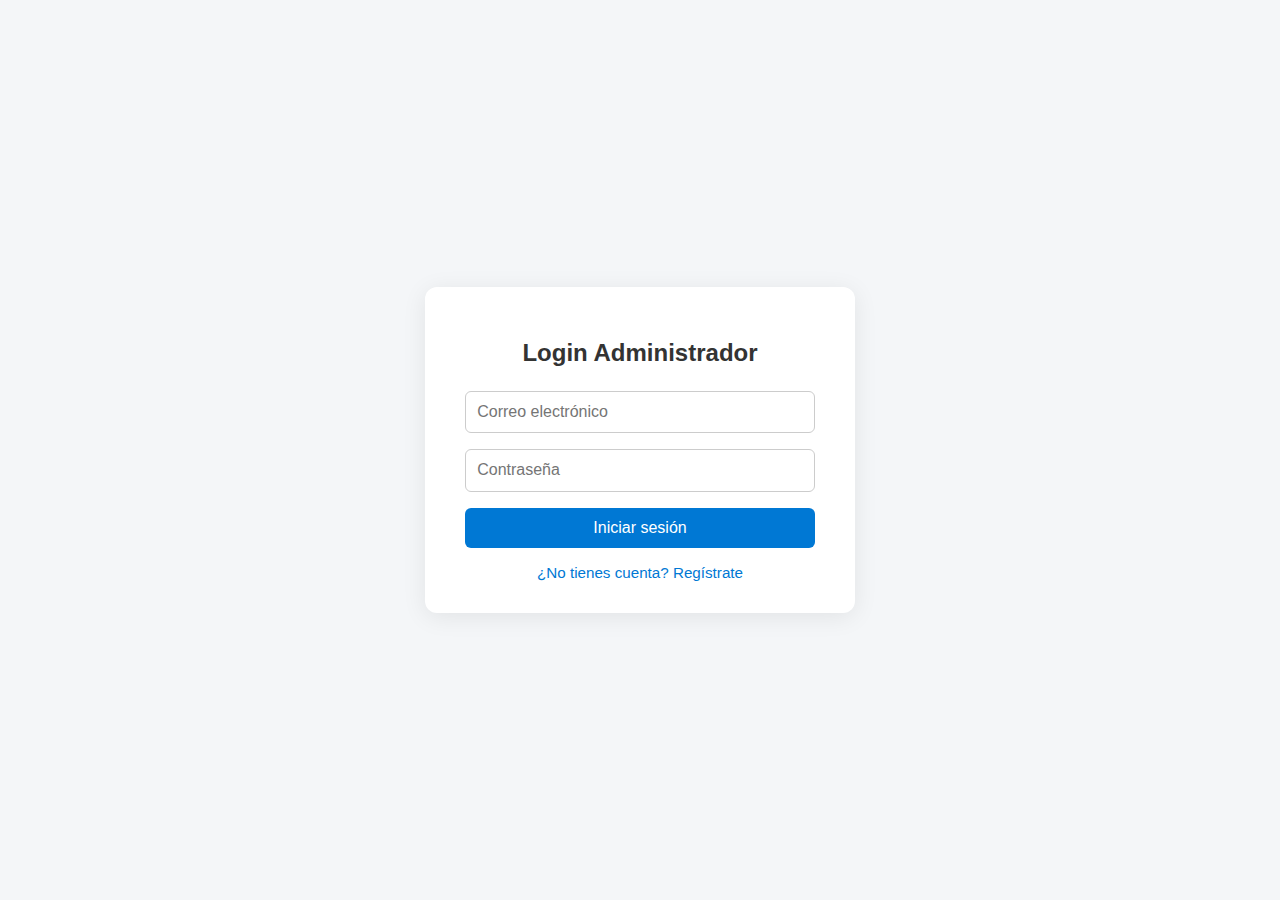
<file: login-admin.html>
<!DOCTYPE html>
<html lang="es">
<head>
    <meta charset="UTF-8">
    <meta name="viewport" content="width=device-width, initial-scale=1.0">
    <title>Login Admin</title>
    <link rel="stylesheet" href="estilos.css">
</head>
<body>
    <div class="form-container">
        <h2>Login Administrador</h2>
        <form>
            <input type="email" placeholder="Correo electrónico" required>
            <input type="password" placeholder="Contraseña" required>
            <button type="submit">Iniciar sesión</button>
        </form>
        <a href="registro-admin.html">¿No tienes cuenta? Regístrate</a>
    </div>
</body>
</html>
</file>
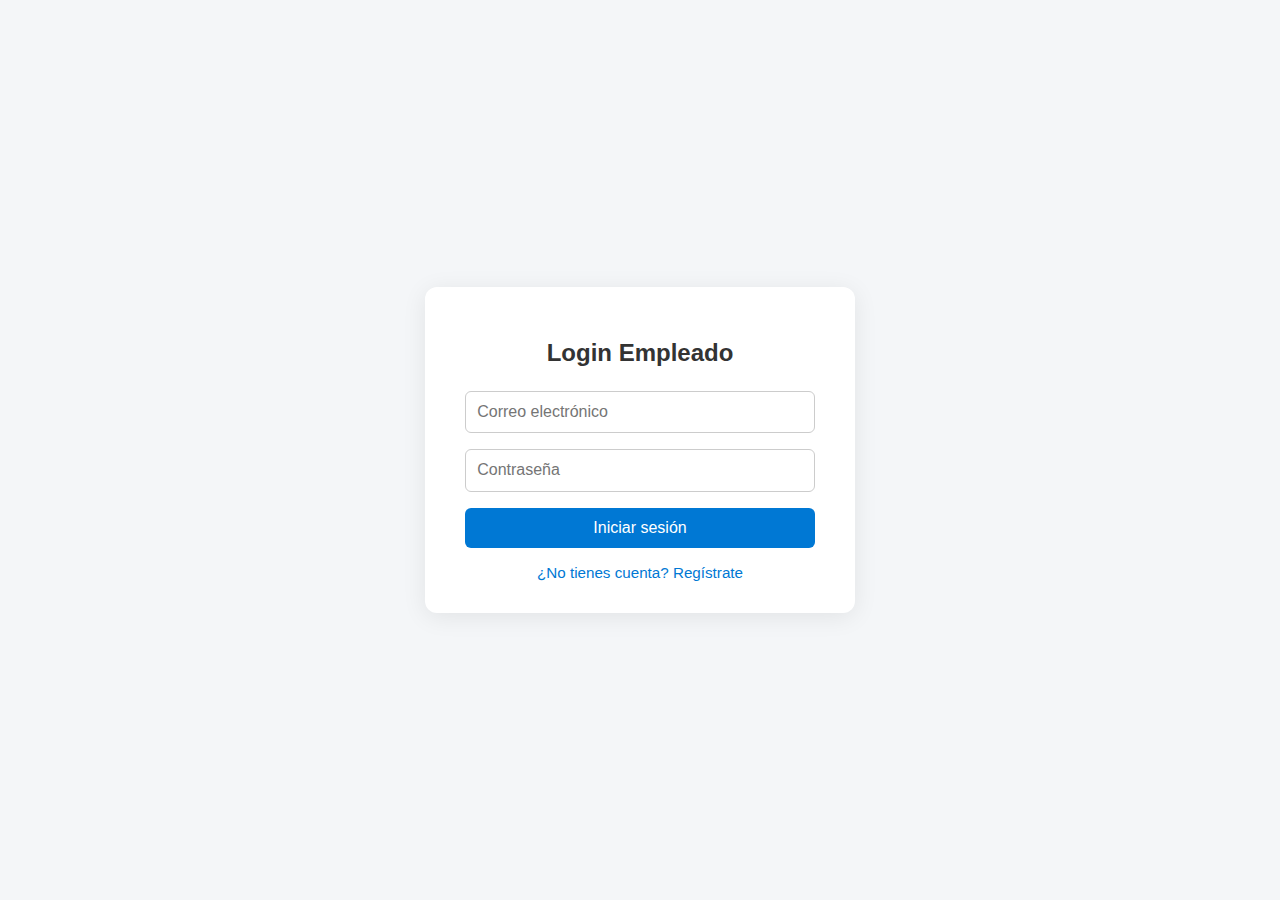
<file: login-empleado.html>
<!DOCTYPE html>
<html lang="es">
<head>
    <meta charset="UTF-8">
    <meta name="viewport" content="width=device-width, initial-scale=1.0">
    <title>Login Empleado</title>
    <link rel="stylesheet" href="estilos.css">
</head>
<body>
    <div class="form-container">
        <h2>Login Empleado</h2>
        <form>
            <input type="email" placeholder="Correo electrónico" required>
            <input type="password" placeholder="Contraseña" required>
            <button type="submit">Iniciar sesión</button>
        </form>
        <a href="registro-empleado.html">¿No tienes cuenta? Regístrate</a>
    </div>
</body>
</html>
</file>
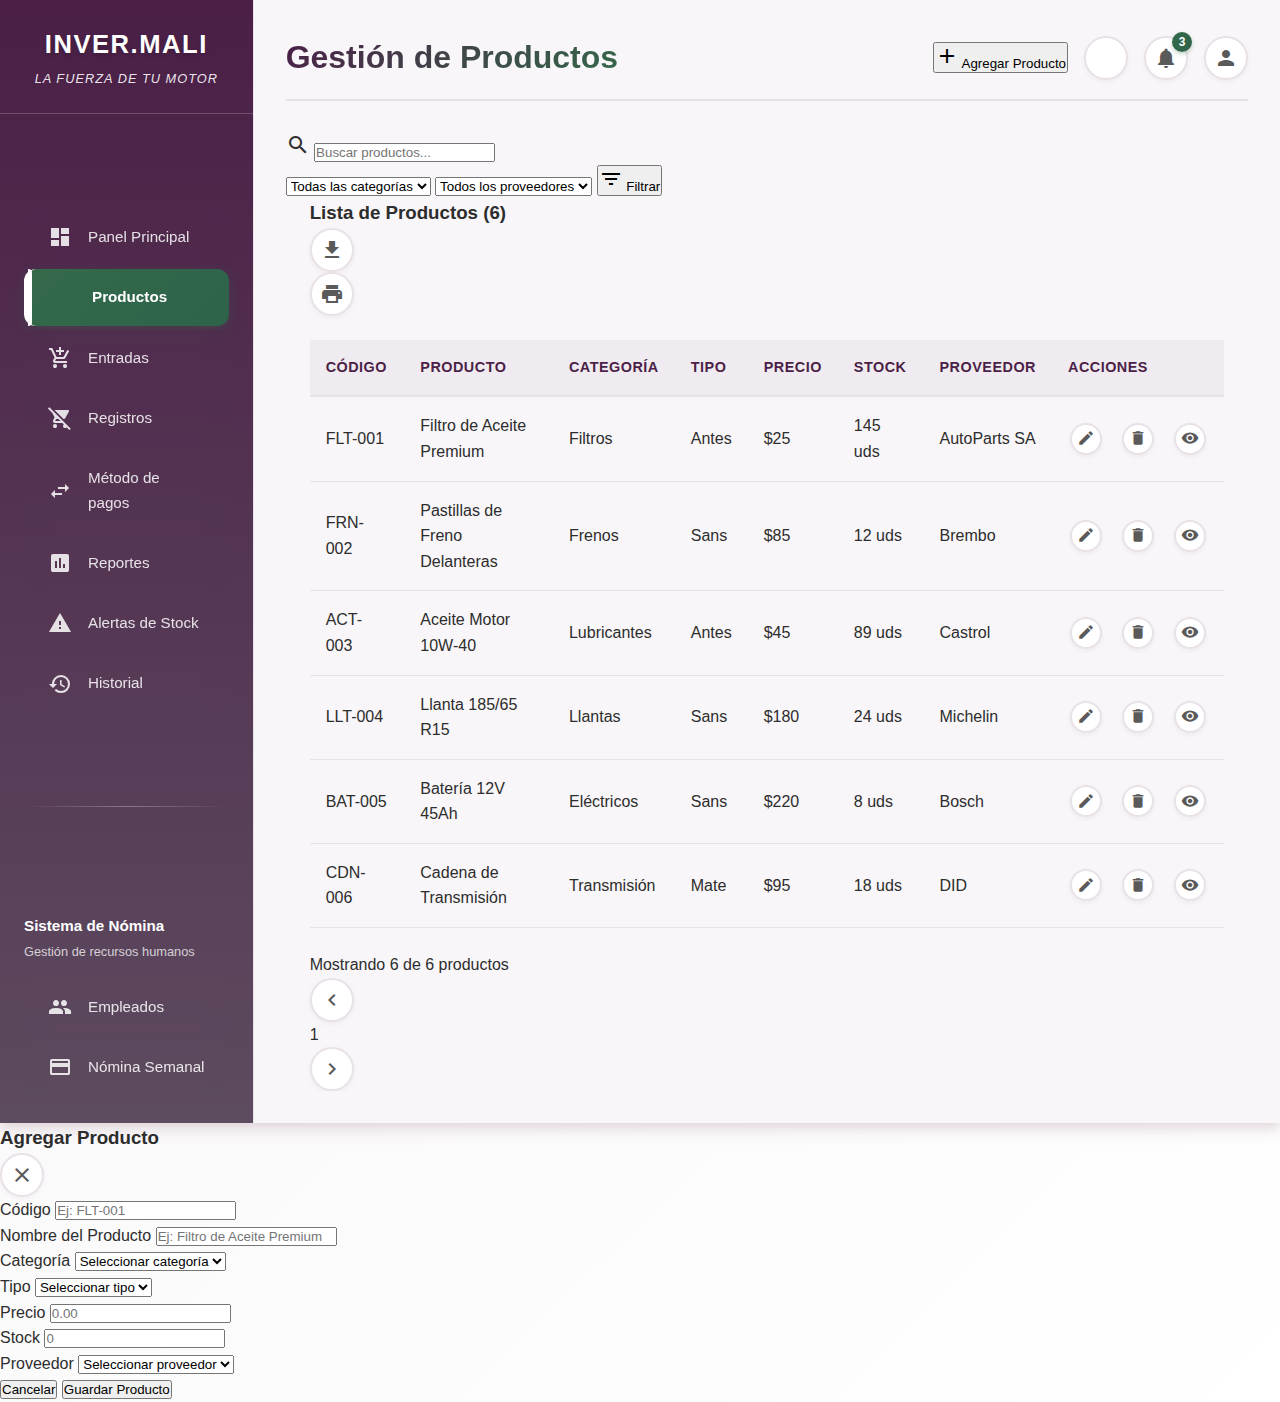
<file: productos.html>
<!DOCTYPE html>
<html lang="es">
<head>
    <meta charset="UTF-8">
    <meta name="viewport" content="width=device-width, initial-scale=1.0">
    <title>INVER.MALI - Gestión de Productos</title>
    <link rel="stylesheet" href="css/productos.css">
    <link href="https://fonts.googleapis.com/icon?family=Material+Icons" rel="stylesheet">
</head>
<body>
    <div class="container">
        <aside class="sidebar">
            <div class="logo-area">
                <div class="logo">
                    <div class="logo-image">
                        <!-- Logo INVER.MALI -->
                        <div class="logo-text">
                            <span class="logo-main">INVER.MALI</span>
                            <span class="logo-subtitle">LA FUERZA DE TU MOTOR</span>
                        </div>
                    </div>
                </div>
            </div>

            <div class="menu-section">
                <a href="index.html" class="menu-item">
                    <i class="material-icons menu-icon">dashboard</i>
                    <span>Panel Principal</span>
                </a>
                <a href="productos.html" class="menu-item active">
                    <i class="material-icons menu-icon">inventory_2</i>
                    <span>Productos</span>
                </a>
                <a href="#" class="menu-item">
                    <i class="material-icons menu-icon">add_shopping_cart</i>
                    <span>Entradas</span>
                </a>
                <a href="#" class="menu-item">
                    <i class="material-icons menu-icon">remove_shopping_cart</i>
                    <span>Registros</span>
                </a>
                <a href="#" class="menu-item">
                    <i class="material-icons menu-icon">swap_horiz</i>
                    <span>Método de pagos</span>
                </a>
                <a href="#" class="menu-item">
                    <i class="material-icons menu-icon">assessment</i>
                    <span>Reportes</span>
                </a>
                <a href="#" class="menu-item">
                    <i class="material-icons menu-icon">warning</i>
                    <span>Alertas de Stock</span>
                </a>
                <a href="#" class="menu-item">
                    <i class="material-icons menu-icon">history</i>
                    <span>Historial</span>
                </a>
            </div>

            <hr class="divider">

            <div class="menu-section bottom-section">
                <p class="section-title">Sistema de Nómina</p>
                <p class="section-subtitle">Gestión de recursos humanos</p>
                <a href="#" class="menu-item">
                    <i class="material-icons menu-icon">people</i>
                    <span>Empleados</span>
                </a>
                <a href="#" class="menu-item">
                    <i class="material-icons menu-icon">payments</i>
                    <span>Nómina Semanal</span>
                </a>
            </div>
        </aside>

        <main class="main-content">
            <header class="top-bar">
                <h1 class="page-title">Gestión de Productos</h1>
                <div class="action-buttons">
                    <button class="btn btn-primary" id="addProductBtn">
                        <i class="material-icons">add</i>
                        Agregar Producto
                    </button>
                    <button class="icon-btn" id="darkModeToggle">
                        <i class="material-icons">dark_mode</i>
                    </button>
                    <button class="icon-btn" id="notificationsBtn">
                        <i class="material-icons">notifications</i>
                        <span class="notification-badge">3</span>
                    </button>
                    <button class="icon-btn" id="profileBtn">
                        <i class="material-icons">person</i>
                    </button>
                </div>
            </header>

            <!-- Filtros y búsqueda -->
            <div class="filters-section">
                <div class="search-box">
                    <i class="material-icons">search</i>
                    <input type="text" placeholder="Buscar productos...">
                </div>
                <div class="filter-controls">
                    <select class="filter-select">
                        <option value="">Todas las categorías</option>
                        <option value="Filtros">Filtros</option>
                        <option value="Frenos">Frenos</option>
                        <option value="Lubricantes">Lubricantes</option>
                        <option value="Llantas">Llantas</option>
                        <option value="Eléctricos">Eléctricos</option>
                        <option value="Transmisión">Transmisión</option>
                    </select>
                    <select class="filter-select">
                        <option value="">Todos los proveedores</option>
                        <option value="AutoParts SA">AutoParts SA</option>
                        <option value="Brembo">Brembo</option>
                        <option value="Castrol">Castrol</option>
                        <option value="Michelin">Michelin</option>
                        <option value="Bosch">Bosch</option>
                        <option value="DID">DID</option>
                    </select>
                    <button class="btn btn-outline">
                        <i class="material-icons">filter_list</i>
                        Filtrar
                    </button>
                </div>
            </div>

            <!-- Tabla de productos -->
            <div class="table-container">
                <div class="table-header">
                    <h3>Lista de Productos (6)</h3>
                    <div class="table-actions">
                        <button class="icon-btn">
                            <i class="material-icons">file_download</i>
                        </button>
                        <button class="icon-btn">
                            <i class="material-icons">print</i>
                        </button>
                    </div>
                </div>
                
                <table class="products-table">
                    <thead>
                        <tr>
                            <th>Código</th>
                            <th>Producto</th>
                            <th>Categoría</th>
                            <th>Tipo</th>
                            <th>Precio</th>
                            <th>Stock</th>
                            <th>Proveedor</th>
                            <th>Acciones</th>
                        </tr>
                    </thead>
                    <tbody>
                        <tr>
                            <td>FLT-001</td>
                            <td>Filtro de Aceite Premium</td>
                            <td>Filtros</td>
                            <td><span class="badge badge-info">Antes</span></td>
                            <td>$25</td>
                            <td>
                                <div class="stock-info">
                                    <span>145 uds</span>
                                    <div class="stock-bar">
                                        <div class="stock-level high"></div>
                                    </div>
                                </div>
                            </td>
                            <td>AutoParts SA</td>
                            <td>
                                <div class="action-buttons">
                                    <button class="icon-btn small">
                                        <i class="material-icons">edit</i>
                                    </button>
                                    <button class="icon-btn small">
                                        <i class="material-icons">delete</i>
                                    </button>
                                    <button class="icon-btn small">
                                        <i class="material-icons">visibility</i>
                                    </button>
                                </div>
                            </td>
                        </tr>
                        <tr>
                            <td>FRN-002</td>
                            <td>Pastillas de Freno Delanteras</td>
                            <td>Frenos</td>
                            <td><span class="badge badge-warning">Sans</span></td>
                            <td>$85</td>
                            <td>
                                <div class="stock-info">
                                    <span>12 uds</span>
                                    <div class="stock-bar">
                                        <div class="stock-level low"></div>
                                    </div>
                                </div>
                            </td>
                            <td>Brembo</td>
                            <td>
                                <div class="action-buttons">
                                    <button class="icon-btn small">
                                        <i class="material-icons">edit</i>
                                    </button>
                                    <button class="icon-btn small">
                                        <i class="material-icons">delete</i>
                                    </button>
                                    <button class="icon-btn small">
                                        <i class="material-icons">visibility</i>
                                    </button>
                                </div>
                            </td>
                        </tr>
                        <tr>
                            <td>ACT-003</td>
                            <td>Aceite Motor 10W-40</td>
                            <td>Lubricantes</td>
                            <td><span class="badge badge-info">Antes</span></td>
                            <td>$45</td>
                            <td>
                                <div class="stock-info">
                                    <span>89 uds</span>
                                    <div class="stock-bar">
                                        <div class="stock-level medium"></div>
                                    </div>
                                </div>
                            </td>
                            <td>Castrol</td>
                            <td>
                                <div class="action-buttons">
                                    <button class="icon-btn small">
                                        <i class="material-icons">edit</i>
                                    </button>
                                    <button class="icon-btn small">
                                        <i class="material-icons">delete</i>
                                    </button>
                                    <button class="icon-btn small">
                                        <i class="material-icons">visibility</i>
                                    </button>
                                </div>
                            </td>
                        </tr>
                        <tr>
                            <td>LLT-004</td>
                            <td>Llanta 185/65 R15</td>
                            <td>Llantas</td>
                            <td><span class="badge badge-warning">Sans</span></td>
                            <td>$180</td>
                            <td>
                                <div class="stock-info">
                                    <span>24 uds</span>
                                    <div class="stock-bar">
                                        <div class="stock-level medium"></div>
                                    </div>
                                </div>
                            </td>
                            <td>Michelin</td>
                            <td>
                                <div class="action-buttons">
                                    <button class="icon-btn small">
                                        <i class="material-icons">edit</i>
                                    </button>
                                    <button class="icon-btn small">
                                        <i class="material-icons">delete</i>
                                    </button>
                                    <button class="icon-btn small">
                                        <i class="material-icons">visibility</i>
                                    </button>
                                </div>
                            </td>
                        </tr>
                        <tr>
                            <td>BAT-005</td>
                            <td>Batería 12V 45Ah</td>
                            <td>Eléctricos</td>
                            <td><span class="badge badge-warning">Sans</span></td>
                            <td>$220</td>
                            <td>
                                <div class="stock-info">
                                    <span>8 uds</span>
                                    <div class="stock-bar">
                                        <div class="stock-level low"></div>
                                    </div>
                                </div>
                            </td>
                            <td>Bosch</td>
                            <td>
                                <div class="action-buttons">
                                    <button class="icon-btn small">
                                        <i class="material-icons">edit</i>
                                    </button>
                                    <button class="icon-btn small">
                                        <i class="material-icons">delete</i>
                                    </button>
                                    <button class="icon-btn small">
                                        <i class="material-icons">visibility</i>
                                    </button>
                                </div>
                            </td>
                        </tr>
                        <tr>
                            <td>CDN-006</td>
                            <td>Cadena de Transmisión</td>
                            <td>Transmisión</td>
                            <td><span class="badge badge-success">Mate</span></td>
                            <td>$95</td>
                            <td>
                                <div class="stock-info">
                                    <span>18 uds</span>
                                    <div class="stock-bar">
                                        <div class="stock-level medium"></div>
                                    </div>
                                </div>
                            </td>
                            <td>DID</td>
                            <td>
                                <div class="action-buttons">
                                    <button class="icon-btn small">
                                        <i class="material-icons">edit</i>
                                    </button>
                                    <button class="icon-btn small">
                                        <i class="material-icons">delete</i>
                                    </button>
                                    <button class="icon-btn small">
                                        <i class="material-icons">visibility</i>
                                    </button>
                                </div>
                            </td>
                        </tr>
                    </tbody>
                </table>
                
                <div class="table-footer">
                    <div class="pagination-info">
                        Mostrando 6 de 6 productos
                    </div>
                    <div class="pagination-controls">
                        <button class="icon-btn" disabled>
                            <i class="material-icons">chevron_left</i>
                        </button>
                        <span class="pagination-page">1</span>
                        <button class="icon-btn" disabled>
                            <i class="material-icons">chevron_right</i>
                        </button>
                    </div>
                </div>
            </div>
        </main>
    </div>

    <!-- Modal para agregar producto -->
    <div class="modal" id="addProductModal">
        <div class="modal-content">
            <div class="modal-header">
                <h3>Agregar Producto</h3>
                <button class="icon-btn close-modal">
                    <i class="material-icons">close</i>
                </button>
            </div>
            <div class="modal-body">
                <form id="productForm">
                    <div class="form-row">
                        <div class="form-group">
                            <label for="productCode">Código</label>
                            <input type="text" id="productCode" placeholder="Ej: FLT-001">
                        </div>
                        <div class="form-group">
                            <label for="productName">Nombre del Producto</label>
                            <input type="text" id="productName" placeholder="Ej: Filtro de Aceite Premium">
                        </div>
                    </div>
                    <div class="form-row">
                        <div class="form-group">
                            <label for="productCategory">Categoría</label>
                            <select id="productCategory">
                                <option value="">Seleccionar categoría</option>
                                <option value="Filtros">Filtros</option>
                                <option value="Frenos">Frenos</option>
                                <option value="Lubricantes">Lubricantes</option>
                                <option value="Llantas">Llantas</option>
                                <option value="Eléctricos">Eléctricos</option>
                                <option value="Transmisión">Transmisión</option>
                            </select>
                        </div>
                        <div class="form-group">
                            <label for="productType">Tipo</label>
                            <select id="productType">
                                <option value="">Seleccionar tipo</option>
                                <option value="Antes">Antes</option>
                                <option value="Sans">Sans</option>
                                <option value="Mate">Mate</option>
                            </select>
                        </div>
                    </div>
                    <div class="form-row">
                        <div class="form-group">
                            <label for="productPrice">Precio</label>
                            <input type="number" id="productPrice" placeholder="0.00">
                        </div>
                        <div class="form-group">
                            <label for="productStock">Stock</label>
                            <input type="number" id="productStock" placeholder="0">
                        </div>
                    </div>
                    <div class="form-group">
                        <label for="productSupplier">Proveedor</label>
                        <select id="productSupplier">
                            <option value="">Seleccionar proveedor</option>
                            <option value="AutoParts SA">AutoParts SA</option>
                            <option value="Brembo">Brembo</option>
                            <option value="Castrol">Castrol</option>
                            <option value="Michelin">Michelin</option>
                            <option value="Bosch">Bosch</option>
                            <option value="DID">DID</option>
                        </select>
                    </div>
                </form>
            </div>
            <div class="modal-footer">
                <button class="btn btn-outline close-modal">Cancelar</button>
                <button class="btn btn-primary" id="saveProductBtn">Guardar Producto</button>
            </div>
        </div>
    </div>

    <script src="javascript/script.js"></script>
    <script>
        // Funcionalidad específica para la página de productos
        document.addEventListener('DOMContentLoaded', function() {
            // Abrir modal para agregar producto
            const addProductBtn = document.getElementById('addProductBtn');
            const addProductModal = document.getElementById('addProductModal');
            const closeModalBtns = document.querySelectorAll('.close-modal');
            
            if (addProductBtn) {
                addProductBtn.addEventListener('click', function() {
                    addProductModal.style.display = 'flex';
                });
            }
            
            // Cerrar modal
            closeModalBtns.forEach(btn => {
                btn.addEventListener('click', function() {
                    addProductModal.style.display = 'none';
                });
            });
            
            // Cerrar modal al hacer clic fuera del contenido
            addProductModal.addEventListener('click', function(e) {
                if (e.target === addProductModal) {
                    addProductModal.style.display = 'none';
                }
            });
            
            // Guardar producto
            const saveProductBtn = document.getElementById('saveProductBtn');
            if (saveProductBtn) {
                saveProductBtn.addEventListener('click', function() {
                    // Aquí iría la lógica para guardar el producto
                    alert('Producto guardado correctamente');
                    addProductModal.style.display = 'none';
                    document.getElementById('productForm').reset();
                });
            }
        });
    </script>
</body>
</html>
</file>
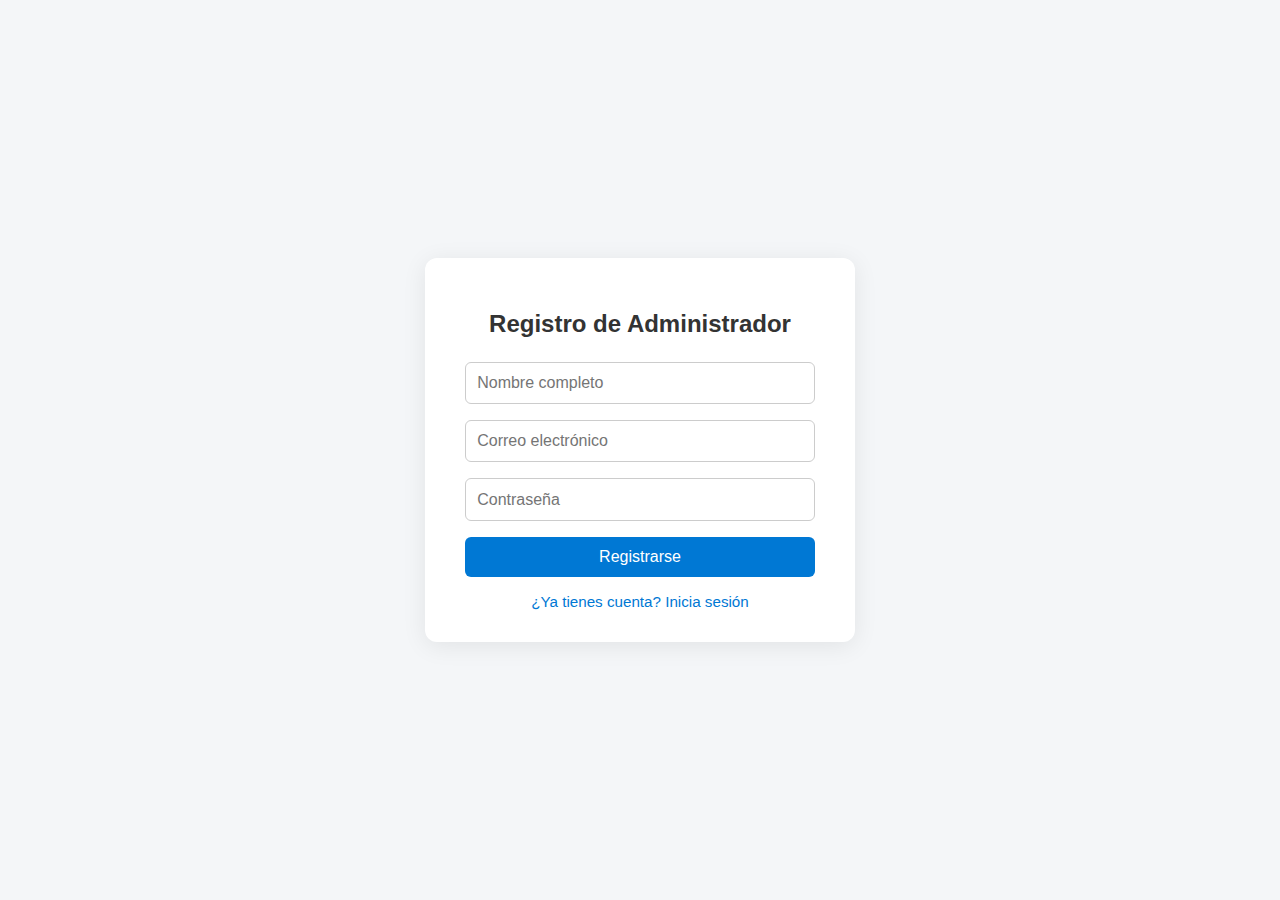
<file: registro-admin.html>
<!DOCTYPE html>
<html lang="es">
<head>
    <meta charset="UTF-8">
    <meta name="viewport" content="width=device-width, initial-scale=1.0">
    <title>Registro Admin</title>
    <link rel="stylesheet" href="estilos.css">
</head>
<body>
    <div class="form-container">
        <h2>Registro de Administrador</h2>
        <form>
            <input type="text" placeholder="Nombre completo" required>
            <input type="email" placeholder="Correo electrónico" required>
            <input type="password" placeholder="Contraseña" required>
            <button type="submit">Registrarse</button>
        </form>
        <a href="login-admin.html">¿Ya tienes cuenta? Inicia sesión</a>
    </div>
</body>
</html>
</file>
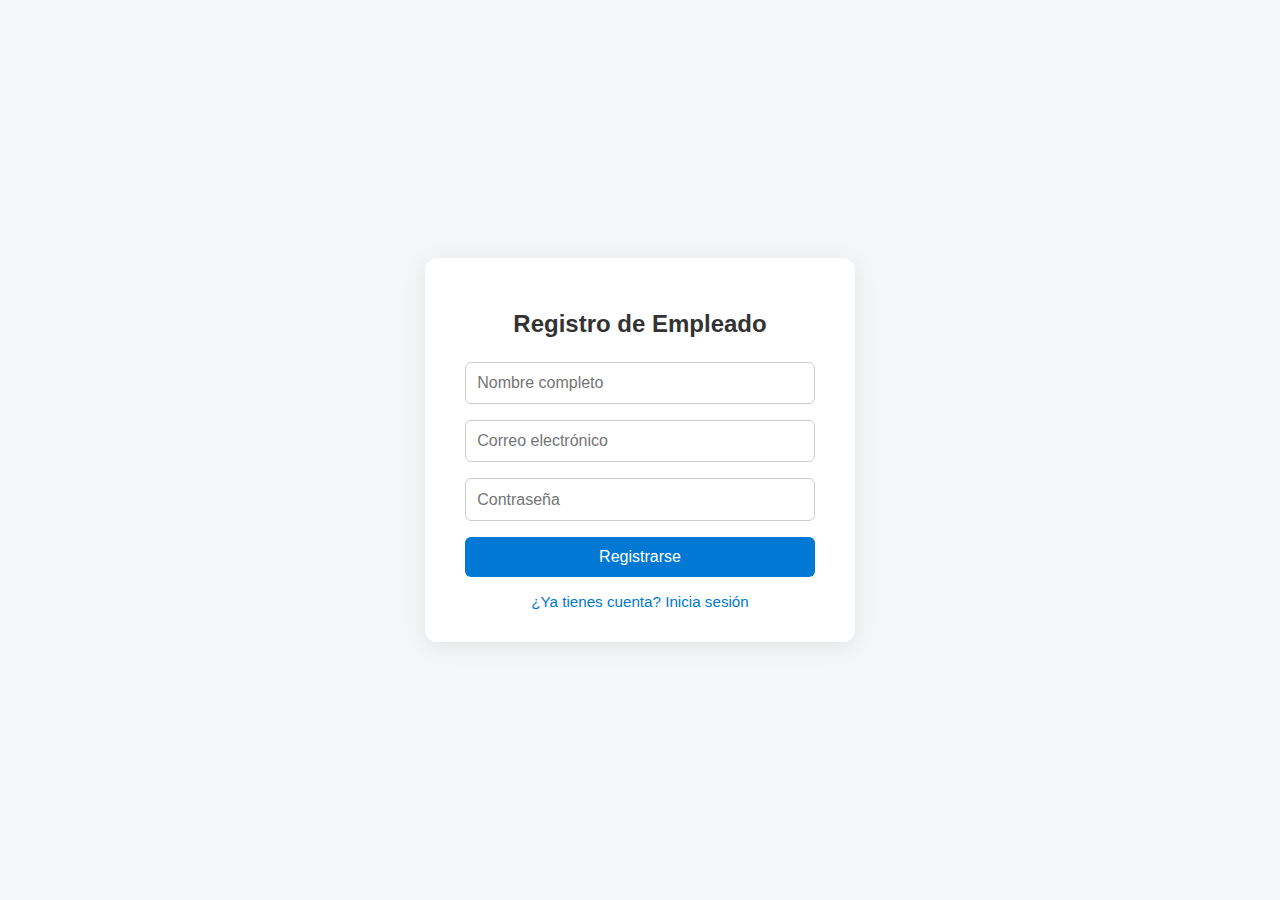
<file: registro-empleado.html>
<!DOCTYPE html>
<html lang="es">
<head>
    <meta charset="UTF-8">
    <meta name="viewport" content="width=device-width, initial-scale=1.0">
    <title>Registro Empleado</title>
    <link rel="stylesheet" href="estilos.css">
</head>
<body>
    <div class="form-container">
        <h2>Registro de Empleado</h2>
        <form>
            <input type="text" placeholder="Nombre completo" required>
            <input type="email" placeholder="Correo electrónico" required>
            <input type="password" placeholder="Contraseña" required>
            <button type="submit">Registrarse</button>
        </form>
        <a href="login-empleado.html">¿Ya tienes cuenta? Inicia sesión</a>
    </div>
</body>
</html>
</file>
<file: estilos.css>
body {
    background: #f4f6f8;
    font-family: 'Segoe UI', Arial, sans-serif;
    margin: 0;
    padding: 0;
    display: flex;
    justify-content: center;
    align-items: center;
    height: 100vh;
}

.form-container {
    background: #fff;
    padding: 2rem 2.5rem;
    border-radius: 12px;
    box-shadow: 0 4px 24px rgba(0,0,0,0.08);
    width: 100%;
    max-width: 350px;
    text-align: center;
}

.form-container h2 {
    margin-bottom: 1.5rem;
    color: #333;
}

.form-container form {
    display: flex;
    flex-direction: column;
    gap: 1rem;
}

.form-container input {
    padding: 0.7rem;
    border: 1px solid #ccc;
    border-radius: 6px;
    font-size: 1rem;
}

.form-container button {
    padding: 0.7rem;
    background: #0078d4;
    color: #fff;
    border: none;
    border-radius: 6px;
    font-size: 1rem;
    cursor: pointer;
    transition: background 0.2s;
}

.form-container button:hover {
    background: #005fa3;
}

.form-container a {
    display: block;
    margin-top: 1rem;
    color: #0078d4;
    text-decoration: none;
    font-size: 0.95rem;
}

.form-container a:hover {
    text-decoration: underline;

    background-color: #f4f4f4;
    font-family: Arial, Helvetica, sans-serif;
    margin: 0;
    padding: 0;
}

h1 {
    color: #2c3e50;
    text-align: center;
    margin-top: 40px;
    font-size: 2.5em;
}

p {
    color: #555;
    text-align: center;
    font-size: 1.2em;
    margin-top: 20px;
}
</file>
<file: css/productos.css>
:root {
    /* Nueva Paleta de Colores Maika Romaní */
    --color-primary: #4b1f47;        /* Lila suave principal */
    --color-primary-light: #5d4b5f;  /* Rosa oscuro */
    --color-secondary: #F8F6F8;      /* Blanco con tono lila muy suave */
    --color-white: #FFFFFF;
    --color-text-dark: #2d2d2d;      /* Texto oscuro elegante */
    --color-text-medium: #5a5a5a;    /* Texto medio */
    --color-text-light: #888888;     /* Texto claro */
    --color-accent: #34694a;         /* Verde principal */
    --color-accent-light: #E8F4ED;   /* Verde muy claro para fondos */
    --color-border: #E8E2E8;
    --color-success: #2E8B57;        /* Verde éxito suave */
    --color-warning: #C77F5B;        /* Naranja terracota - Advertencia */
    --color-error: #D72F5B;          /* Rojo fucsia - Error */
    --color-info: #4A90A4;           /* Azul verdoso suave */
    
    /* Colores adicionales de la paleta */
    --color-accent-secondary: #B46B7F; /* Rosa oscuro secundario */
    --color-tertiary: #2d634a;       /* Verde oscuro para detalles */
    --color-dark: #3a3a3a;           /* Gris oscuro */
    --color-medium: #A88B9C;         /* Lila medio */
    --color-light: #F0EBF0;          /* Lila muy claro */
    
    /* Modo oscuro */
    --dark-bg-primary: #2D2D2D;
    --dark-bg-secondary: #3A3A3A;
    --dark-text-primary: #F8F6F8;
    --dark-text-secondary: #E8E2E8;
    --dark-border: #5A5A5A;
    
    /* Espaciado */
    --spacing-xs: 0.25rem;
    --spacing-sm: 0.5rem;
    --spacing-md: 1rem;
    --spacing-lg: 1.5rem;
    --spacing-xl: 2rem;
    
    /* Bordes */
    --border-radius-sm: 8px;
    --border-radius-md: 12px;
    --border-radius-lg: 16px;
    
    /* Sombras */
    --shadow-sm: 0 2px 4px rgba(168, 139, 156, 0.1);
    --shadow-md: 0 4px 8px rgba(168, 139, 156, 0.15), 0 2px 4px rgba(168, 139, 156, 0.1);
    --shadow-lg: 0 8px 16px rgba(168, 139, 156, 0.2), 0 4px 8px rgba(168, 139, 156, 0.15);
    
    /* Transiciones */
    --transition-fast: 0.2s ease;
    --transition-normal: 0.3s ease;
}

/* Modo oscuro */
.dark-mode {
    --color-secondary: var(--dark-bg-primary);
    --color-white: var(--dark-bg-secondary);
    --color-text-dark: var(--dark-text-primary);
    --color-text-medium: var(--dark-text-secondary);
    --color-text-light: var(--dark-text-secondary);
    --color-border: var(--dark-border);
    --color-accent-light: rgba(52, 105, 74, 0.2);
}

/* Estilos Globales */
* {
    margin: 0;
    padding: 0;
    box-sizing: border-box;
}

body {
    font-family: -apple-system, BlinkMacSystemFont, "Segoe UI", Roboto, Helvetica, Arial, sans-serif;
    background: linear-gradient(135deg, var(--color-secondary) 0%, #FFFFFF 100%);
    color: var(--color-text-dark);
    line-height: 1.6;
    transition: all var(--transition-normal);
}

.container {
    display: flex;
    width: 100%;
    min-height: 100vh;
    max-width: 1400px;
    margin: 0 auto;
    background-color: var(--color-white);
    box-shadow: var(--shadow-lg);
    overflow: hidden;
    border-radius: 0;
}

/* --- BARRA LATERAL (SIDEBAR) --- */
.sidebar {
    width: 280px;
    background: linear-gradient(180deg, var(--color-primary) 0%, var(--color-primary-light) 100%);
    padding: var(--spacing-lg) 0;
    border-right: 1px solid var(--color-border);
    display: flex;
    flex-direction: column;
    justify-content: space-between;
    transition: all var(--transition-normal);
    position: relative;
    z-index: 10;
}

.logo-area {
    padding: 0 var(--spacing-lg) var(--spacing-lg);
    border-bottom: 1px solid rgba(255, 255, 255, 0.2);
    margin-bottom: var(--spacing-lg);
}

.logo {
    display: flex;
    align-items: center;
    gap: var(--spacing-sm);
}

.logo-image {
    display: flex;
    flex-direction: column;
    align-items: center;
    text-align: center;
    width: 100%;
}

.logo-text {
    display: flex;
    flex-direction: column;
    gap: var(--spacing-xs);
}

.logo-main {
    font-size: 1.6rem;
    font-weight: 800;
    color: white;
    letter-spacing: 1.5px;
    text-transform: uppercase;
    text-shadow: 0 2px 4px rgba(0, 0, 0, 0.2);
}

.logo-subtitle {
    font-size: 0.8rem;
    font-weight: 500;
    color: rgba(255, 255, 255, 0.9);
    letter-spacing: 1px;
    font-style: italic;
}

.menu-section {
    padding: 0 var(--spacing-lg);
}

.menu-item {
    display: flex;
    align-items: center;
    gap: var(--spacing-md);
    padding: var(--spacing-md) var(--spacing-lg);
    margin: var(--spacing-xs) 0;
    text-decoration: none;
    color: rgba(255, 255, 255, 0.85);
    font-size: 0.95rem;
    border-radius: var(--border-radius-md);
    transition: all var(--transition-fast);
    position: relative;
    backdrop-filter: blur(10px);
}

.menu-item:hover {
    background-color: rgba(255, 255, 255, 0.15);
    color: white;
    transform: translateX(8px);
    box-shadow: 0 4px 12px rgba(0, 0, 0, 0.1);
}

.menu-item.active {
    background: linear-gradient(135deg, var(--color-accent), var(--color-tertiary));
    color: white;
    font-weight: 600;
    border-left: 4px solid white;
    box-shadow: 0 4px 12px rgba(52, 105, 74, 0.3);
}

.menu-item.active::before {
    content: '';
    position: absolute;
    left: 0;
    top: 0;
    height: 100%;
    width: 4px;
    background-color: white;
    border-radius: 0 var(--border-radius-sm) var(--border-radius-sm) 0;
}

.menu-icon {
    font-size: 1.3rem;
    width: 24px;
    text-align: center;
}

/* Sección inferior del sidebar */
.divider {
    border: 0;
    height: 1px;
    background: linear-gradient(90deg, transparent 0%, rgba(255, 255, 255, 0.3) 50%, transparent 100%);
    margin: var(--spacing-lg) var(--spacing-lg);
}

.bottom-section {
    padding-top: var(--spacing-md);
}

.section-title {
    color: white;
    font-weight: 600;
    margin: 0 0 var(--spacing-xs) 0;
    font-size: 0.95rem;
}

.section-subtitle {
    color: rgba(255, 255, 255, 0.75);
    font-size: 0.8rem;
    margin-bottom: var(--spacing-md);
}

.bottom-section .menu-item {
    color: rgba(255, 255, 255, 0.85);
}

.bottom-section .menu-item:hover {
    background-color: rgba(255, 255, 255, 0.15);
    color: white;
}

/* --- CONTENIDO PRINCIPAL --- */
.main-content {
    flex-grow: 1;
    padding: var(--spacing-xl);
    background: var(--color-secondary);
    display: flex;
    flex-direction: column;
    overflow-y: auto;
}

/* Barra Superior */
.top-bar {
    display: flex;
    justify-content: space-between;
    align-items: center;
    margin-bottom: var(--spacing-xl);
    padding-bottom: var(--spacing-md);
    border-bottom: 2px solid var(--color-border);
}

.page-title {
    font-size: 2rem;
    font-weight: 700;
    background: linear-gradient(135deg, var(--color-primary), var(--color-accent));
    -webkit-background-clip: text;
    -webkit-text-fill-color: transparent;
    background-clip: text;
}

.action-buttons {
    display: flex;
    align-items: center;
    gap: var(--spacing-md);
}

.icon-btn {
    display: flex;
    align-items: center;
    justify-content: center;
    width: 44px;
    height: 44px;
    border-radius: 50%;
    background-color: var(--color-white);
    border: 2px solid var(--color-border);
    color: var(--color-text-medium);
    cursor: pointer;
    transition: all var(--transition-fast);
    box-shadow: var(--shadow-sm);
    position: relative;
}

.icon-btn:hover {
    background-color: var(--color-accent-light);
    border-color: var(--color-primary);
    color: var(--color-primary);
    transform: scale(1.1);
    box-shadow: var(--shadow-md);
}

.notification-badge {
    position: absolute;
    top: -6px;
    right: -6px;
    background: linear-gradient(135deg, var(--color-accent), var(--color-tertiary));
    color: white;
    border-radius: 50%;
    width: 20px;
    height: 20px;
    font-size: 0.75rem;
    display: flex;
    align-items: center;
    justify-content: center;
    font-weight: 600;
    box-shadow: 0 2px 4px rgba(52, 105, 74, 0.3);
}

/* Sección de productos */
.products-section {
    background: linear-gradient(135deg, var(--color-white) 0%, var(--color-accent-light) 100%);
    border-radius: var(--border-radius-lg);
    box-shadow: var(--shadow-md);
    border: 1px solid var(--color-border);
    overflow: hidden;
}

.section-header {
    display: flex;
    justify-content: space-between;
    align-items: center;
    padding: var(--spacing-lg);
    background: linear-gradient(135deg, var(--color-primary), var(--color-primary-light));
    color: white;
}

.section-header .section-title {
    color: white;
    margin: 0;
    font-size: 1.3rem;
    font-weight: 600;
}

.section-header .section-title::after {
    display: none;
}

.table-controls {
    display: flex;
    gap: var(--spacing-md);
}

/* Contenedor de tabla */
.table-container {
    overflow-x: auto;
    padding: 0 var(--spacing-lg);
}

.products-table {
    width: 100%;
    border-collapse: collapse;
    margin: var(--spacing-lg) 0;
}

.products-table th {
    background-color: var(--color-light);
    color: var(--color-primary);
    font-weight: 600;
    padding: var(--spacing-md);
    text-align: left;
    border-bottom: 2px solid var(--color-border);
    font-size: 0.9rem;
    text-transform: uppercase;
    letter-spacing: 0.5px;
}

.products-table td {
    padding: var(--spacing-md);
    border-bottom: 1px solid var(--color-border);
    vertical-align: middle;
}

.products-table tr:hover {
    background-color: var(--color-accent-light);
}

/* Celdas especiales */
.code-cell {
    font-family: 'Courier New', monospace;
    font-weight: 600;
    color: var(--color-primary);
}

.product-cell {
    min-width: 200px;
}

.product-info {
    display: flex;
    flex-direction: column;
}

.product-name {
    font-weight: 600;
    color: var(--color-text-dark);
}

.product-desc {
    font-size: 0.85rem;
    color: var(--color-text-light);
    margin-top: 2px;
}

.price-cell {
    font-weight: 700;
    color: var(--color-success);
    font-size: 1.1rem;
}

.stock-cell {
    text-align: center;
}

/* Etiquetas y badges */
.category-tag {
    display: inline-block;
    padding: 4px 12px;
    border-radius: 20px;
    font-size: 0.8rem;
    font-weight: 600;
    text-transform: uppercase;
    letter-spacing: 0.5px;
}

.category-tag.filtros {
    background: linear-gradient(135deg, var(--color-info), #5BA4B8);
    color: white;
}

.category-tag.frenos {
    background: linear-gradient(135deg, var(--color-warning), #D97C47);
    color: white;
}

.category-tag.lubricantes {
    background: linear-gradient(135deg, var(--color-success), #34A853);
    color: white;
}

.category-tag.llantas {
    background: linear-gradient(135deg, var(--color-primary), var(--color-primary-light));
    color: white;
}

.category-tag.electricos {
    background: linear-gradient(135deg, #6B7280, #9CA3AF);
    color: white;
}

.category-tag.transmision {
    background: linear-gradient(135deg, var(--color-accent), var(--color-tertiary));
    color: white;
}

.type-tag {
    display: inline-block;
    padding: 4px 8px;
    border-radius: 6px;
    font-size: 0.75rem;
    font-weight: 600;
    background-color: var(--color-light);
    color: var(--color-text-medium);
}

.type-tag.antes {
    background-color: #E8F4ED;
    color: var(--color-success);
}

.type-tag.sans {
    background-color: #F0EBF0;
    color: var(--color-primary);
}

.type-tag.mate {
    background-color: #F8E8ED;
    color: var(--color-accent);
}

.stock-badge {
    display: inline-block;
    padding: 4px 12px;
    border-radius: 12px;
    font-size: 0.8rem;
    font-weight: 600;
}

.stock-badge.high {
    background: linear-gradient(135deg, var(--color-success), #34A853);
    color: white;
}

.stock-badge.medium {
    background: linear-gradient(135deg, var(--color-warning), #D97C47);
    color: white;
}

.stock-badge.low {
    background: linear-gradient(135deg, var(--color-accent), var(--color-tertiary));
    color: white;
}

/* Celdas de acciones */
.actions-cell {
    text-align: center;
    white-space: nowrap;
}

.icon-btn.small {
    width: 32px;
    height: 32px;
    margin: 0 2px;
}

.icon-btn.small .material-icons {
    font-size: 1.1rem;
}

/* Paginación */
.pagination {
    display: flex;
    justify-content: center;
    align-items: center;
    padding: var(--spacing-lg);
    gap: var(--spacing-xs);
}

.pagination-btn {
    display: flex;
    align-items: center;
    justify-content: center;
    width: 40px;
    height: 40px;
    border: 1px solid var(--color-border);
    background-color: var(--color-white);
    color: var(--color-text-medium);
    border-radius: var(--border-radius-sm);
    cursor: pointer;
    transition: all var(--transition-fast);
}

.pagination-btn:hover:not(:disabled) {
    background-color: var(--color-accent-light);
    border-color: var(--color-primary);
    color: var(--color-primary);
}

.pagination-btn.active {
    background: linear-gradient(135deg, var(--color-primary), var(--color-primary-light));
    color: white;
    border-color: var(--color-primary);
}

.pagination-btn:disabled {
    opacity: 0.5;
    cursor: not-allowed;
}

/* Responsive para tabla */
@media (max-width: 1024px) {
    .table-container {
        margin: 0;
        padding: 0;
    }
    
    .products-table {
        font-size: 0.9rem;
    }
    
    .products-table th,
    .products-table td {
        padding: var(--spacing-sm);
    }
}

@media (max-width: 768px) {
    .section-header {
        flex-direction: column;
        align-items: flex-start;
        gap: var(--spacing-md);
    }
    
    .table-controls {
        width: 100%;
        justify-content: space-between;
    }
    
    .products-table {
        min-width: 800px;
    }
    
    .action-bar {
        flex-direction: column;
        gap: var(--spacing-md);
    }
    
    .action-buttons {
        width: 100%;
        justify-content: space-between;
    }
}

@media (max-width: 480px) {
    .stats-grid {
        grid-template-columns: 1fr;
    }
    
    .table-controls {
        flex-direction: column;
        gap: var(--spacing-sm);
    }
    
    .pagination {
        flex-wrap: wrap;
    }
}
</file>
